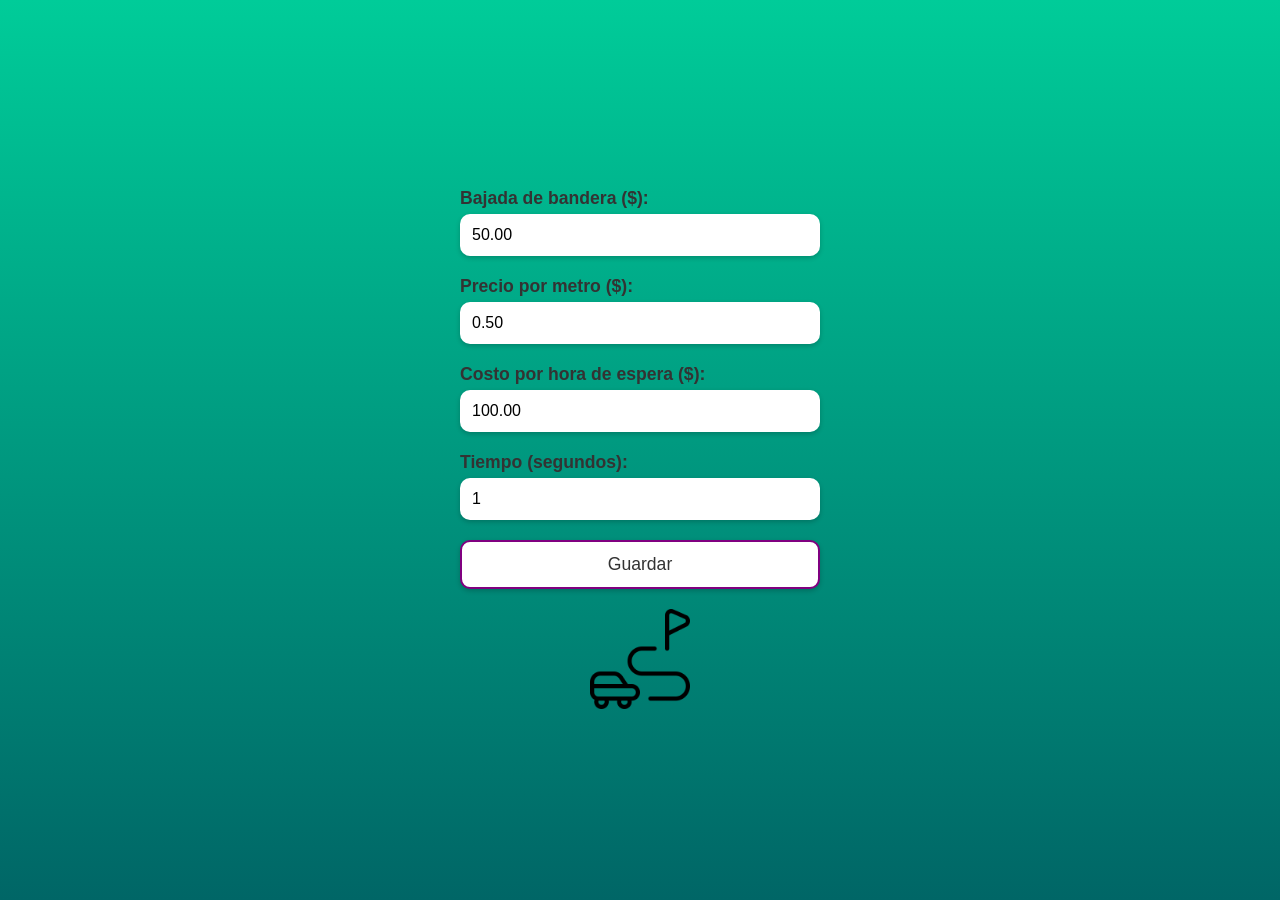
<file: index.html>
<!DOCTYPE html>
<html lang="es">
<head>
    <meta charset="UTF-8">
    <meta name="viewport" content="width=device-width, initial-scale=1.0">
    <title>Taxímetro</title>
    <link rel="stylesheet" href="styles/styles.css">
</head>
<body>
    <!-- Pantalla de Configuración -->
    <section id="configPage" class="page active">
        <div class="controls">
            <div class="input-group">
                <label for="bajadaBandera">Bajada de bandera ($):</label>
                <input type="number" id="bajadaBandera" min="0" step="0.01" value="50.00" placeholder="50.00">
            </div>
            <div class="input-group">
                <label for="precioMetro">Precio por metro ($):</label>
                <input type="number" id="precioMetro" min="0" step="0.01" value="0.50" placeholder="0.50">
            </div>
            <div class="input-group">
                <label for="precioEspera">Costo por hora de espera ($):</label>
                <input type="number" id="precioEspera" min="0" step="0.01" value="100.00" placeholder="100.00">
            </div>
            <div class="input-group">
                <label for="tiempo">Tiempo (segundos):</label>
                <input type="number" id="tiempo" min="1" value="1" placeholder="1">
            </div>
            <button onclick="guardarConfig()" class="btn btn-primary">Guardar</button>
            <p id="configMessage" class="config-message"></p>
        </div>
        <div class="icon-taxi" onclick="irAPantallaPrincipal()">
            <img src="assets/viaje-en-coche.png" alt="Icono de taxi" width="100">
        </div>
    </section>

    <!-- Pantalla Principal -->
    <section id="mainPage" class="page">
        <div class="buttons">
            <div class="button-row top-row">
                <button onclick="iniciar()" id="btnPlay" class="btn btn-circle btn-large">
                    <svg width="40" height="40" viewBox="0 0 24 24" fill="none" xmlns="http://www.w3.org/2000/svg">
                        <path d="M5 3L19 12L5 21V3Z" fill="white"/>
                    </svg>
                </button>
            </div>
            <div class="button-row bottom-row">
                <button onclick="pausar()" id="btnPause" class="btn btn-circle btn-large" disabled>
                    <svg width="40" height="40" viewBox="0 0 24 24" fill="none" xmlns="http://www.w3.org/2000/svg">
                        <path d="M6 4H10V20H6V4Z" fill="white"/>
                        <path d="M14 4H18V20H14V4Z" fill="white"/>
                    </svg>
                </button>
                <button onclick="finalizar()" id="btnStop" class="btn btn-circle btn-large" disabled>
                    <svg width="40" height="40" viewBox="0 0 24 24" fill="none" xmlns="http://www.w3.org/2000/svg">
                        <path d="M4 4H20V20H4V4Z" fill="white"/>
                    </svg>
                </button>
            </div>
        </div>
        <div class="status">
            <p>Metros: <span id="totalDistancia">0</span> m</p>
            <p>Precio del viaje: $<span id="costoEnCurso">0.00</span></p>
            <p>Tiempo de viaje: <span id="tiempoViaje">00:00</span> hs</p>
            <p>Tiempo de espera: <span id="tiempoEspera">00:00</span> hs</p>
        </div>
        <div class="footer-buttons">
            <button onclick="reiniciar()" class="btn btn-icon btn-icon-large">
                <svg width="32" height="32" viewBox="0 0 24 24" fill="none" xmlns="http://www.w3.org/2000/svg">
                    <path d="M12 4V1L8 5L12 9V6C15.31 6 18 8.69 18 12C18 15.31 15.31 18 12 18C8.69 18 6 15.31 6 12H4C4 16.42 7.58 20 12 20C16.42 20 20 16.42 20 12C20 7.58 16.42 4 12 4Z" fill="white"/>
                </svg>
            </button>
            <button onclick="volverAConfig()" class="btn btn-icon btn-icon-large">
                <svg width="32" height="32" viewBox="0 0 24 24" fill="none" xmlns="http://www.w3.org/2000/svg">
                    <path d="M12 8C13.1 8 14 7.1 14 6C14 4.9 13.1 4 12 4C10.9 4 10 4.9 10 6C10 7.1 10.9 8 12 8ZM12 10C10.9 10 10 10.9 10 12C10 13.1 10.9 14 12 14C13.1 14 14 13.1 14 12C14 10.9 13.1 10 12 10ZM12 16C10.9 16 10 16.9 10 18C10 19.1 10.9 20 12 20C13.1 20 14 19.1 14 18C14 16.9 13.1 16 12 16Z" fill="white"/>
                </svg>
            </button>
        </div>
    </section>

    <script src="script/script.js"></script>
</body>
</html>
</file>
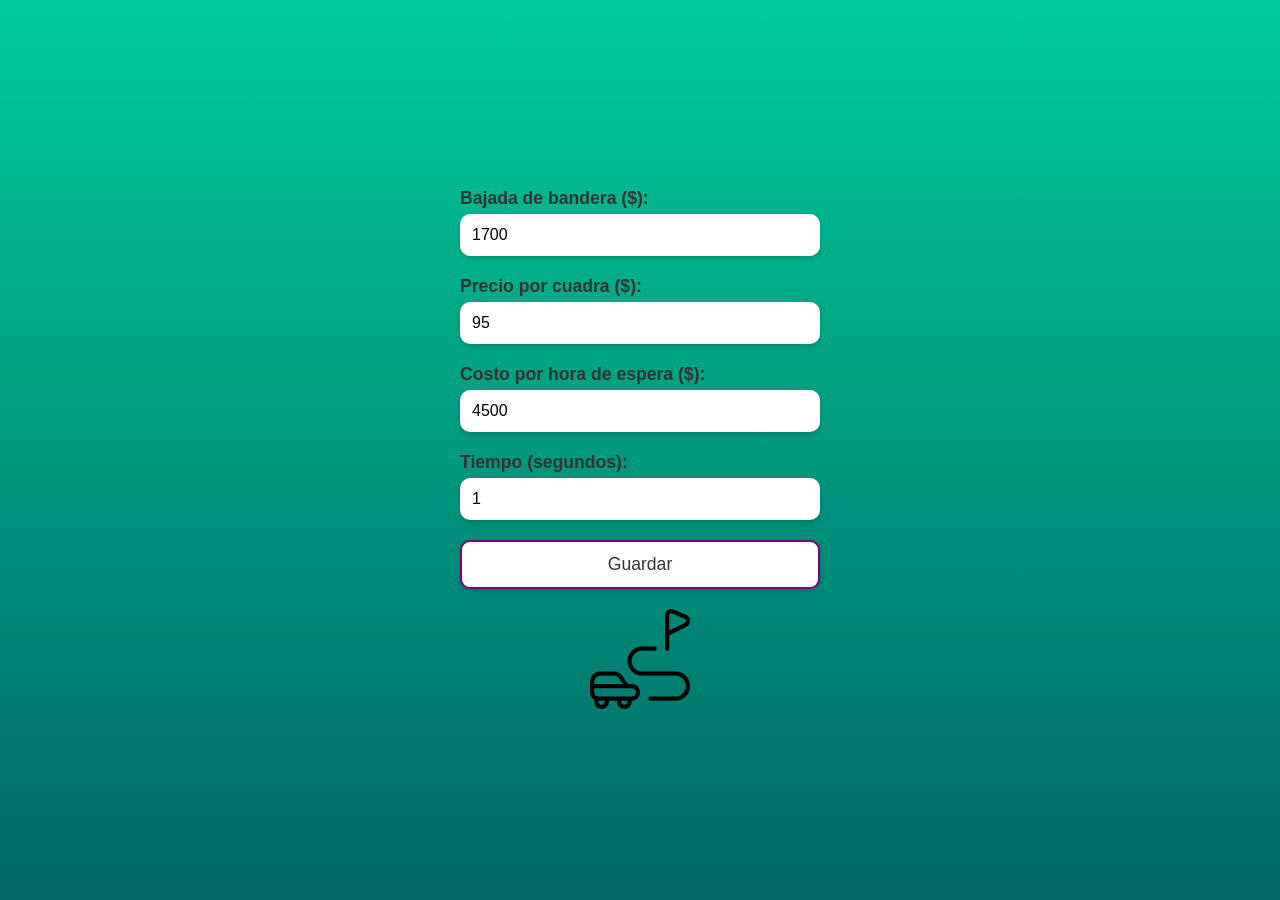
<file: metroremis-Beta/index.html>
<!DOCTYPE html>
<html lang="es">
<head>
    <meta charset="UTF-8">
    <meta name="viewport" content="width=device-width, initial-scale=1.0">
    <title>Taxímetro</title>
    <link rel="stylesheet" href="./styles/styles.css">
</head>
<body>
    <!-- Pantalla de Configuración -->
    <section id="configPage" class="page active">
        <div class="controls">
            <div class="input-group">
                <label for="bajadaBandera">Bajada de bandera ($):</label>
                <input type="number" id="bajadaBandera" min="0" step="0.01" value="1700" placeholder="50.00">
            </div>
            <div class="input-group">
                <label for="precioMetro">Precio por cuadra ($):</label>
                <input type="number" id="precioMetro" min="0" step="0.01" value="95" placeholder="100">
            </div>
            <div class="input-group">
                <label for="precioEspera">Costo por hora de espera ($):</label>
                <input type="number" id="precioEspera" min="0" step="0.01" value="4500" placeholder="100.00">
            </div>
            <div class="input-group">
                <label for="tiempo">Tiempo (segundos):</label>
                <input type="number" id="tiempo" min="1" value="1" placeholder="1">
            </div>
            <button onclick="guardarConfig()" class="btn btn-primary">Guardar</button>
            <p id="configMessage" class="config-message"></p>
        </div>
        <div class="icon-taxi" onclick="irAPantallaPrincipal()">
            <img src="assets/viaje-en-coche.png" alt="Icono de taxi" width="100">
        </div>
    </section>

    <!-- Pantalla Principal -->
    <section id="mainPage" class="page">
        <div class="buttons">
            <div class="button-row top-row">
                <button onclick="iniciar()" id="btnPlay" class="btn btn-circle btn-large">
                    <p class="textoboton">Iniciar</p>
                </button>
            </div>
            <div class="button-row bottom-row">
                <button onclick="pausar()" id="btnPause" class="btn btn-circle btn-large" disabled>
                    <p class="textoboton" id="lblpausar">Pausar</p>
                </button>
                <button onclick="finalizar()" id="btnStop" class="btn btn-circle btn-large" disabled>
                    <p class="textoboton">Finalizar</p>
                </button>
            </div>
        </div>
        <div class="status">
            <p>Metros: <span id="totalDistancia">0</span> m</p>
            <p>Tiempo de viaje: <span id="tiempoViaje">00:00</span> hs</p>
            <p>Tiempo de espera: <span id="tiempoEspera">00:00</span> hs</p>
            <p>Precio del viaje: $<span id="costoEnCurso">0.00</span></p>
        </div>
        <div class="footer-buttons">
            <button onclick="reiniciar()" class="btn btn-icon btn-icon-large">
                <svg width="32" height="32" viewBox="0 0 24 24" fill="none" xmlns="http://www.w3.org/2000/svg">
                    <path d="M12 4V1L8 5L12 9V6C15.31 6 18 8.69 18 12C18 15.31 15.31 18 12 18C8.69 18 6 15.31 6 12H4C4 16.42 7.58 20 12 20C16.42 20 20 16.42 20 12C20 7.58 16.42 4 12 4Z" fill="white"/>
                </svg>
            </button>
            <button onclick="volverAConfig()" class="btn btn-icon btn-icon-large">
                <svg width="32" height="32" viewBox="0 0 24 24" fill="none" xmlns="http://www.w3.org/2000/svg">
                    <path d="M12 8C13.1 8 14 7.1 14 6C14 4.9 13.1 4 12 4C10.9 4 10 4.9 10 6C10 7.1 10.9 8 12 8ZM12 10C10.9 10 10 10.9 10 12C10 13.1 10.9 14 12 14C13.1 14 14 13.1 14 12C14 10.9 13.1 10 12 10ZM12 16C10.9 16 10 16.9 10 18C10 19.1 10.9 20 12 20C13.1 20 14 19.1 14 18C14 16.9 13.1 16 12 16Z" fill="white"/>
                </svg>
            </button>
        </div>
    </section>

    <script src="./script/script.js"></script>
</body>
</html>
</file>
<file: styles/styles.css>
* {
    margin: 0;
    padding: 0;
    box-sizing: border-box;
}

body {
    font-family: Arial, sans-serif;
    background: linear-gradient(to bottom, #00cc99, #006666);
    padding: 10px;
    display: flex;
    justify-content: center;
    align-items: center;
    min-height: 100vh;
}

.page {
    display: none;
    width: 100%;
    max-width: 400px;
    padding: 20px;
    transition: opacity 0.3s ease;
}

.page.active {
    display: block;
    opacity: 1;
}

/* Estilos de la pantalla de configuración */
.controls {
    margin-bottom: 20px;
}

.input-group {
    margin-bottom: 20px;
}

.input-group label {
    display: block;
    font-weight: bold;
    margin-bottom: 5px;
    color: #333;
    font-size: 1.1em;
}

.input-group input {
    width: 100%;
    padding: 12px;
    border: none;
    border-radius: 10px;
    font-size: 1em;
    box-shadow: 0 2px 5px rgba(0, 0, 0, 0.2);
    background: white;
}

.config-message {
    text-align: center;
    margin-top: 10px;
    font-size: 0.9em;
}

.btn-primary {
    padding: 12px;
    border: none;
    border-radius: 10px;
    font-size: 1.1em;
    cursor: pointer;
    transition: background-color 0.3s, transform 0.1s;
    width: 100%;
    background: white;
    color: #333;
    border: 2px solid #800080;
    box-shadow: 0 2px 5px rgba(0, 0, 0, 0.2);
}

.btn-primary:hover:not(:disabled) {
    transform: scale(1.05);
    background: #f0f0f0;
}

.icon-taxi {
    text-align: center;
    margin-top: 20px;
    cursor: pointer;
    transition: transform 0.3s;
}

.icon-taxi:hover {
    transform: scale(1.1);
}

.icon-taxi img {
    width: 100px;
    height: auto;
}

/* Estilos de la pantalla principal */
.buttons {
    display: flex;
    flex-direction: column;
    align-items: center;
    margin-bottom: 30px;
}

.button-row {
    display: flex;
    justify-content: center;
    gap: 30px;
}

.top-row {
    margin-bottom: 20px;
}

.bottom-row {
    margin-top: 20px;
}

.btn-circle {
    width: 80px;
    height: 80px;
    border-radius: 50%;
    border: 3px solid #333;
    background: #28a745; /* Verde para Play */
    display: flex;
    justify-content: center;
    align-items: center;
    cursor: pointer;
    transition: background-color 0.3s, transform 0.1s;
    box-shadow: 0 4px 8px rgba(0, 0, 0, 0.3);
}

.btn-circle:nth-child(1) {
    background: #28a745; /* Play */
}

.btn-circle:nth-child(2) {
    background: #ffc107; /* Pausa/Reanudar */
}

.btn-circle:nth-child(3) {
    background: #dc3545; /* Stop */
}

.btn-circle:hover:not(:disabled) {
    transform: scale(1.1);
}

.btn-circle:disabled {
    background: #ccc;
    cursor: not-allowed;
}

.btn-large {
    width: 100px;
    height: 100px;
}

.status {
    text-align: center;
    margin-bottom: 20px;
    background: rgba(255, 255, 255, 0.9);
    padding: 20px;
    border-radius: 10px;
    box-shadow: 0 4px 8px rgba(0, 0, 0, 0.2);
}

.status p {
    margin: 10px 0;
    font-size: 1.5em;
    color: #333;
    font-weight: bold;
}

.status span {
    color: #006600;
    font-size: 1.6em;
}

.footer-buttons {
    display: flex;
    justify-content: space-between;
}

.btn-icon {
    background: none;
    border: none;
    cursor: pointer;
    transition: transform 0.3s;
}

.btn-icon-large {
    padding: 10px;
}

.btn-icon-large svg {
    width: 40px;
    height: 40px;
}

.btn-icon:hover {
    transform: scale(1.2);
}

@media (max-width: 400px) {
    .page {
        padding: 15px;
    }
    .input-group label {
        font-size: 1em;
    }
    .btn-primary {
        padding: 10px;
        font-size: 1em;
    }
    .btn-circle {
        width: 80px;
        height: 80px;
    }
    .btn-large {
        width: 90px;
        height: 90px;
    }
    .status p {
        font-size: 1.3em;
    }
    .status span {
        font-size: 1.4em;
    }
    .btn-icon-large svg {
        width: 32px;
        height: 32px;
    }
}
</file>
<file: metroremis-Beta/styles/styles.css>
* {
    margin: 0;
    padding: 0;
    box-sizing: border-box;
}

body {
    font-family: Arial, sans-serif;
    background: linear-gradient(to bottom, #00cc99, #006666);
    padding: 10px;
    display: flex;
    justify-content: center;
    align-items: center;
    min-height: 100vh;
}

.page {
    display: none;
    width: 100%;
    max-width: 400px;
    padding: 20px;
    transition: opacity 0.3s ease;
}

.page.active {
    display: block;
    opacity: 1;
}

/* Estilos de la pantalla de configuración */
.controls {
    margin-bottom: 20px;
}

.input-group {
    margin-bottom: 20px;
}

.input-group label {
    display: block;
    font-weight: bold;
    margin-bottom: 5px;
    color: #333;
    font-size: 1.1em;
}

.input-group input {
    width: 100%;
    padding: 12px;
    border: none;
    border-radius: 10px;
    font-size: 1em;
    box-shadow: 0 2px 5px rgba(0, 0, 0, 0.2);
    background: white;
}

.config-message {
    text-align: center;
    margin-top: 10px;
    font-size: 0.9em;
}

.btn-primary {
    padding: 12px;
    border: none;
    border-radius: 10px;
    font-size: 1.1em;
    cursor: pointer;
    transition: background-color 0.3s, transform 0.1s;
    width: 100%;
    background: white;
    color: #333;
    border: 2px solid #800080;
    box-shadow: 0 2px 5px rgba(0, 0, 0, 0.2);
}

.btn-primary:hover:not(:disabled) {
    transform: scale(1.05);
    background: #f0f0f0;
}

.icon-taxi {
    text-align: center;
    margin-top: 20px;
    cursor: pointer;
    transition: transform 0.3s;
}

.icon-taxi:hover {
    transform: scale(1.1);
}

.icon-taxi img {
    width: 100px;
    height: auto;
}

/* Estilos de la pantalla principal */
.buttons {
    display: flex;
    flex-direction: column;
    align-items: center;
    margin-bottom: 30px;
}

.button-row {
    display: flex;
    justify-content: center;
    gap: 30px;
}

.top-row {
    margin-bottom: 20px;
}

.bottom-row {
    margin-top: 20px;
}

.btn-circle {
    width: 80px;
    height: 80px;
    border-radius: 50%;
    border: 3px solid #333;
    background: #28a745; /* Verde para Play */
    display: flex;
    justify-content: center;
    align-items: center;
    cursor: pointer;
    transition: background-color 0.3s, transform 0.1s;
    box-shadow: 0 4px 8px rgba(0, 0, 0, 0.3);
}

.btn-circle:nth-child(1) {
    background: #28a745; /* Play */
}

.btn-circle:nth-child(2) {
    background: #ffc107; /* Pausa/Reanudar */
}

.btn-circle:nth-child(3) {
    background: #dc3545; /* Stop */
}

.btn-circle:hover:not(:disabled) {
    transform: scale(1.1);
}

.btn-circle:disabled {
    background: #ccc;
    cursor: not-allowed;
}

.btn-large {
    width: 100px;
    height: 100px;
}

.status {
    text-align: center;
    margin-bottom: 20px;
    background: rgba(255, 255, 255, 0.9);
    padding: 20px;
    border-radius: 10px;
    box-shadow: 0 4px 8px rgba(0, 0, 0, 0.2);
}

.status p {
    margin: 10px 0;
    font-size: 1.5em;
    color: #333;
    font-weight: bold;
}

.status span {
    color: #006600;
    font-size: 1.6em;
}

.footer-buttons {
    display: flex;
    justify-content: space-between;
}

.btn-icon {
    background: none;
    border: none;
    cursor: pointer;
    transition: transform 0.3s;
}

.btn-icon-large {
    padding: 10px;
}

.btn-icon-large svg {
    width: 40px;
    height: 40px;
}

.btn-icon:hover {
    transform: scale(1.2);
}

.textoboton{
    color: rgb(0, 0, 0);
    font-size: 20px;
    font-weight: bold;
}

@media (max-width: 400px) {
    .page {
        padding: 15px;
    }
    .input-group label {
        font-size: 1em;
    }
    .btn-primary {
        padding: 10px;
        font-size: 1em;
    }
    .btn-circle {
        width: 80px;
        height: 80px;
    }
    .btn-large {
        width: 90px;
        height: 90px;
    }
    .status p {
        font-size: 1.3em;
    }
    .status span {
        font-size: 1.4em;
    }
    .btn-icon-large svg {
        width: 32px;
        height: 32px;
    }
}
</file>
